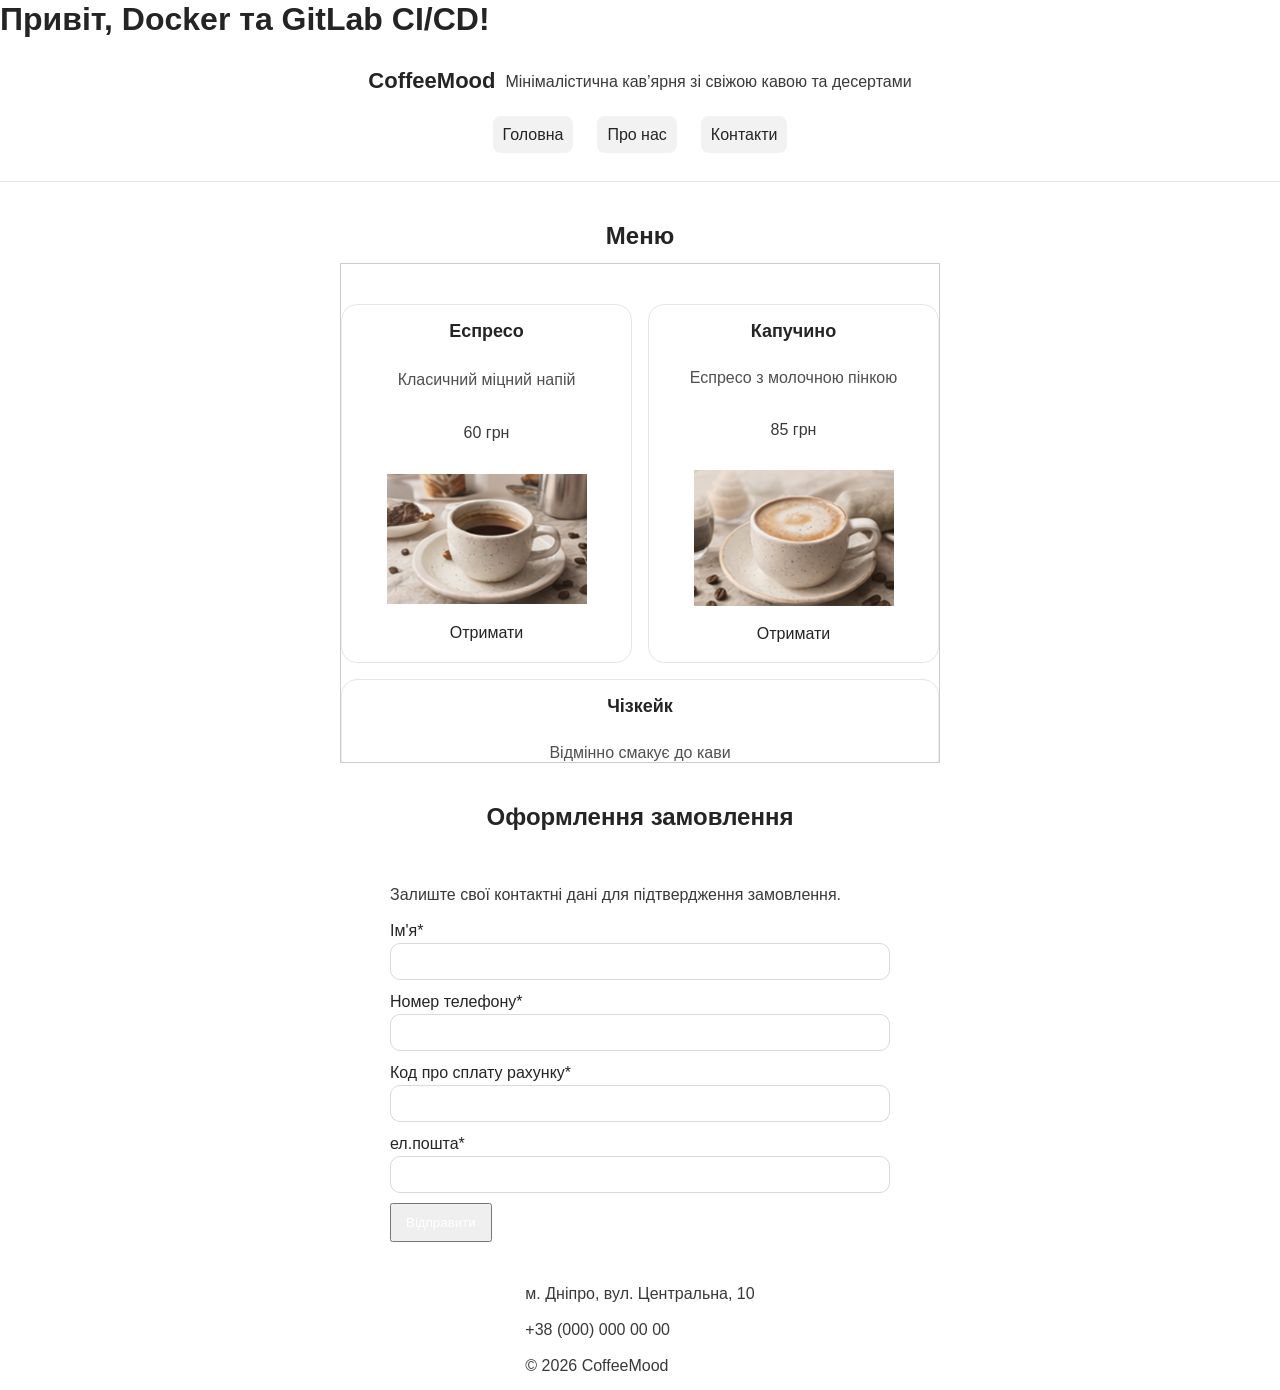
<file: index.html>
<!DOCTYPE html>
<html lang="uk">
<head>
    <meta charset="UTF-8">
    <link rel="stylesheet" href="css/style__mobilefirst__LR6.css">
    <title class="page-title">CoffeeMood</title>
</head>
<script src="js/script.js"></script>
<body>
	<h1>Привіт, Docker та GitLab CI/CD!</h1>
    <header>
    	<div class="header_row">
            <h1 class="logo-title">CoffeeMood</h1>
            <p class="header-description">
                Мінімалістична кав’ярня зі свіжою кавою та десертами
            </p>
        </div>

            <nav class="navigation">
                <ul class="nav-list">
                <li class="nav-item"><a href="#">Головна</a></li>
                    <li class="nav-item"><a href="about.html">Про нас</a></li>
                    <li class="nav-item"><a href="contacts.html">Контакти</a></li>
                </ul>
            </nav>
    </header>

    <main>
    	<div class="container">
    	<h2 class="section-title">Меню</h2>
       	<section class="menu">
                    <article class="menu-card">
                        <h3 class="menu-title">Еспресо</h3>
                        <p class="menu-description">Класичний міцний напій</p>
                        <p class="menu-price">60 грн</p>
                        <img src="img/espresso_select.png">
                        <a onclick="select_order_item('espresso')">Отримати</a>
                        </article>

                    <article class="menu-card">
                        <h3 class="menu-title">Капучино</h3>
                        <p class="menu-description">Еспресо з молочною пінкою</p>
                        <p class="menu-price">85 грн</p>
                        <img src="img/capuccino_select.png">
                        <a onclick="select_order_item('capuccino')">Отримати</a>
                    </article>

                    <article class="menu-card">
                        <h3 class="menu-title">Чізкейк</h3>
                        <p class="menu-description">Відмінно смакує до кави</p>
                        <p class="menu-price">85 грн</p>
                        <img src="img/cake_select.png">
                        <a onclick="select_order_item('cheesecake')">Отримати</a>
                    </article>
					<a class="load-more-btn" onclick="Download_new_article()">Відкрити ще</a>                   
        </section>

        <section id="hidden_order_btn" style="display: none;"><br>
    		<h2>Підрахунок замовлення</h2>
        	<div id="order"></div>
        	<a href="#placing_an_order">Замовити</a>
        	<div class="calculator">
		</div><br>
        </section>

				<h2 class="section-title" id="placing_an_order">Оформлення замовлення</h2>
        <section class="order">
                <p class="order-text">
                    Залиште свої контактні дані для підтвердження замовлення.
                </p>            
                <form method="POST" class="order-form">
                	<label>Ім'я*</label>
                	<input type="text" name="name">
                	<label>Номер телефону*</label>
                	<input type="text" name="phone">
                	<label>Код про сплату рахунку*</label>
                	<input type="text" name="code_bought">
                	<label>ел.пошта*</label>
                	<input type="text" name="email">
                	<button type="submit" class="form_btn">Відправити</button>
                </form>
                <div id="message"></div>
        </section>
    	</div>
    </main>

    <footer>
    	<div>
    		<p class="footer-text">м. Дніпро, вул. Центральна, 10</p>
            <p class="footer-text">+38 (000) 000 00 00</p>
            <p class="footer-copy">© 2026 CoffeeMood</p>
        </div>
    </footer>
    <script type="text/javascript">
    document.addEventListener('DOMContentLoaded', () => {

    const form = document.querySelector('.order-form');
    if (!form) return;

    const messageBox = document.querySelector('#message');

    // --- helpers ---
    function isEmailValid(email) {
        return /^[^\s@]+@[^\s@]+\.[^\s@]+$/.test(email);
    }

    function isPhoneValid(phone) {
        return /^\+38\d{10}$/.test(phone);
    }

    function setFieldState(field, isOk) {
        if (!field) return;
        field.style.borderColor = isOk ? '#d9d9d9' : 'crimson';
    }

    function validate(values) {
        if (values.name.length < 2) return "Ім'я має містити мінімум 2 символи";
        if (!isPhoneValid(values.phone)) return "Телефон має бути у форматі +380XXXXXXXXX";
        if (values.buy.length < 3) return "Код рахунку занадто короткий";
        if (!isEmailValid(values.email)) return "Вкажіть коректний email";
        return null;
    }

    function checkForm(values) {

        const nameInput = form.querySelector('[name="name"]');
        const phoneInput = form.querySelector('[name="phone"]');
        const buyInput = form.querySelector('[name="code_bought"]');
        const emailInput = form.querySelector('[name="email"]');

        setFieldState(nameInput, values.name.length >= 2);
        setFieldState(phoneInput, isPhoneValid(values.phone));
        setFieldState(buyInput, values.buy.length >= 3);
        setFieldState(emailInput, isEmailValid(values.email));

        const error = validate(values);

        if (messageBox) {
            messageBox.textContent = error || "";
            messageBox.style.color = error ? "crimson" : "green";
        }

        return !error;
    }

    // --- submit ---
    form.addEventListener('submit', async (e) => {
        e.preventDefault();

        const values = {
            name: form.querySelector('[name="name"]').value.trim(),
            phone: form.querySelector('[name="phone"]').value.trim(),
            buy: form.querySelector('[name="code_bought"]').value.trim(),
            email: form.querySelector('[name="email"]').value.trim()
        };

        if (!checkForm(values)) return;

        const formData = new FormData(form);

        try {
            const response = await fetch('api/order.php', {
                method: 'POST',
                body: formData
            });

   //          const text = await response.text();
			// console.log(text);

            const data = await response.json();

            if (data.status === 'success') {
                if (messageBox) {
                    messageBox.textContent = data.message;
                    messageBox.style.color = 'green';
                }
                form.reset();
            } else {
                if (messageBox) {
                    messageBox.textContent = data.errors?.join('\n') || 'Помилка';
                    messageBox.style.color = 'crimson';
                }
            }

        } catch (err) {
            console.error(err);
            if (messageBox) {
                messageBox.textContent = 'Помилка відправки форми';
                messageBox.style.color = 'crimson';
            }
        }
    });

}); 	
    </script>
</body>
</html>
</file>
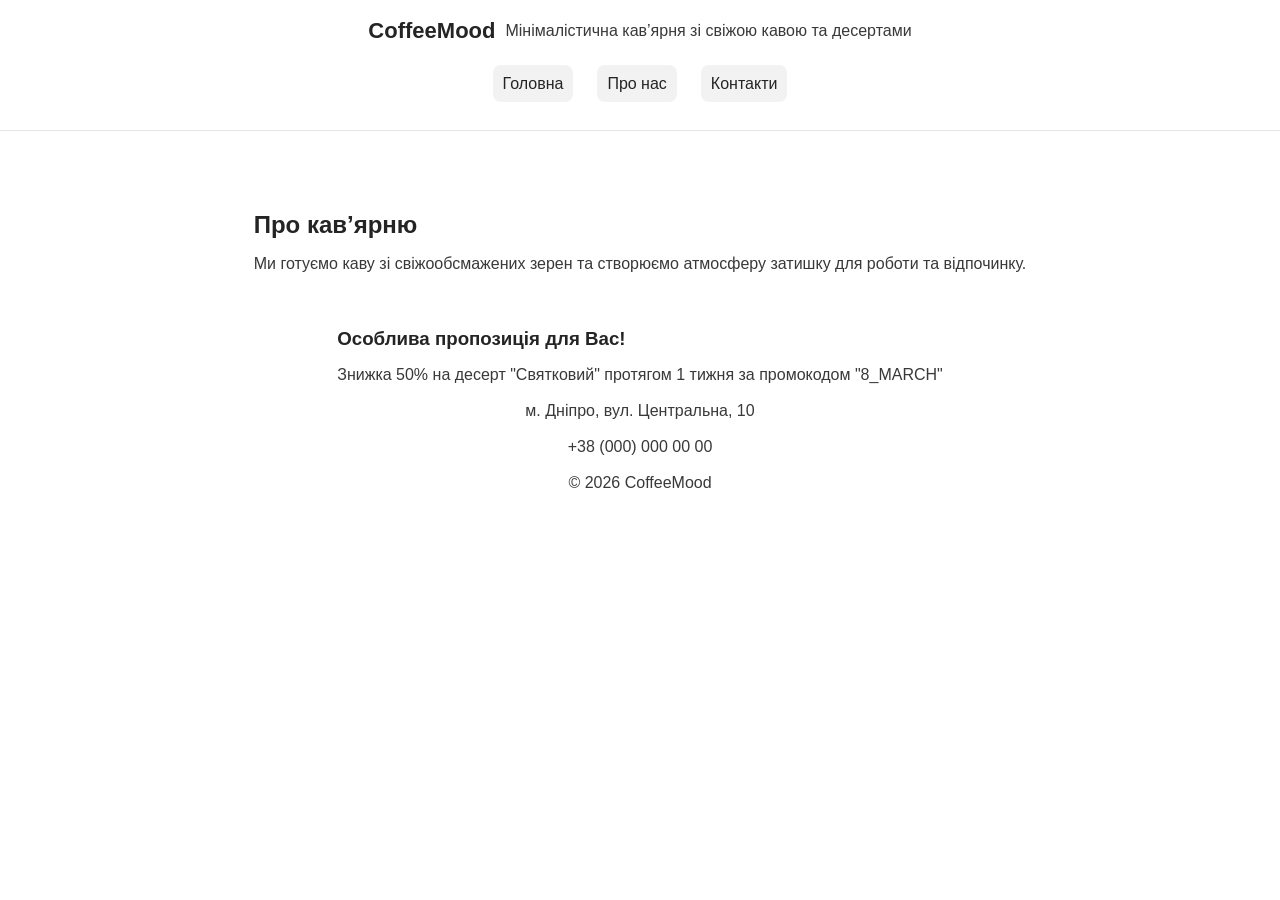
<file: about.html>
<!DOCTYPE html>
<html lang="uk">
<head>
    <meta charset="UTF-8">
    <link rel="stylesheet" href="css/style__mobilefirst__LR6.css">
    <title class="page-title">CoffeeMood</title>
</head>
<script src="js/script.js"></script>
<body>
    <header>
        <div class="header_row">
            <h1 class="logo-title">CoffeeMood</h1>
            <p class="header-description">
                Мінімалістична кав’ярня зі свіжою кавою та десертами
            </p>
        </div>
            <nav class="navigation">
                <ul class="nav-list">
                    <li class="nav-item"><a href="index.html">Головна</a></li>
                    <li class="nav-item"><a href="#">Про нас</a></li>
                    <li class="nav-item"><a href="contacts.html">Контакти</a></li>
                </ul>
            </nav>
    </header>

    <main>
        <div class="container">
        <section class="about">
                <h2 class="section-title">Про кав’ярню</h2>
                <p class="about-text">
                    Ми готуємо каву зі свіжообсмажених зерен та створюємо
                    атмосферу затишку для роботи та відпочинку.
                </p>
        </section>
        <article>
            <h3>Особлива пропозиція для Вас!</h3>
            <p>Знижка 50% на десерт "Святковий" протягом 1 тижня за промокодом "8_MARCH"</p>
        </article>
        </div>
    </main>

    <footer>
            <p class="footer-text">м. Дніпро, вул. Центральна, 10</p>
            <p class="footer-text">+38 (000) 000 00 00</p>
            <p class="footer-copy">© 2026 CoffeeMood</p>
    </footer>
</body>
</html>
</file>
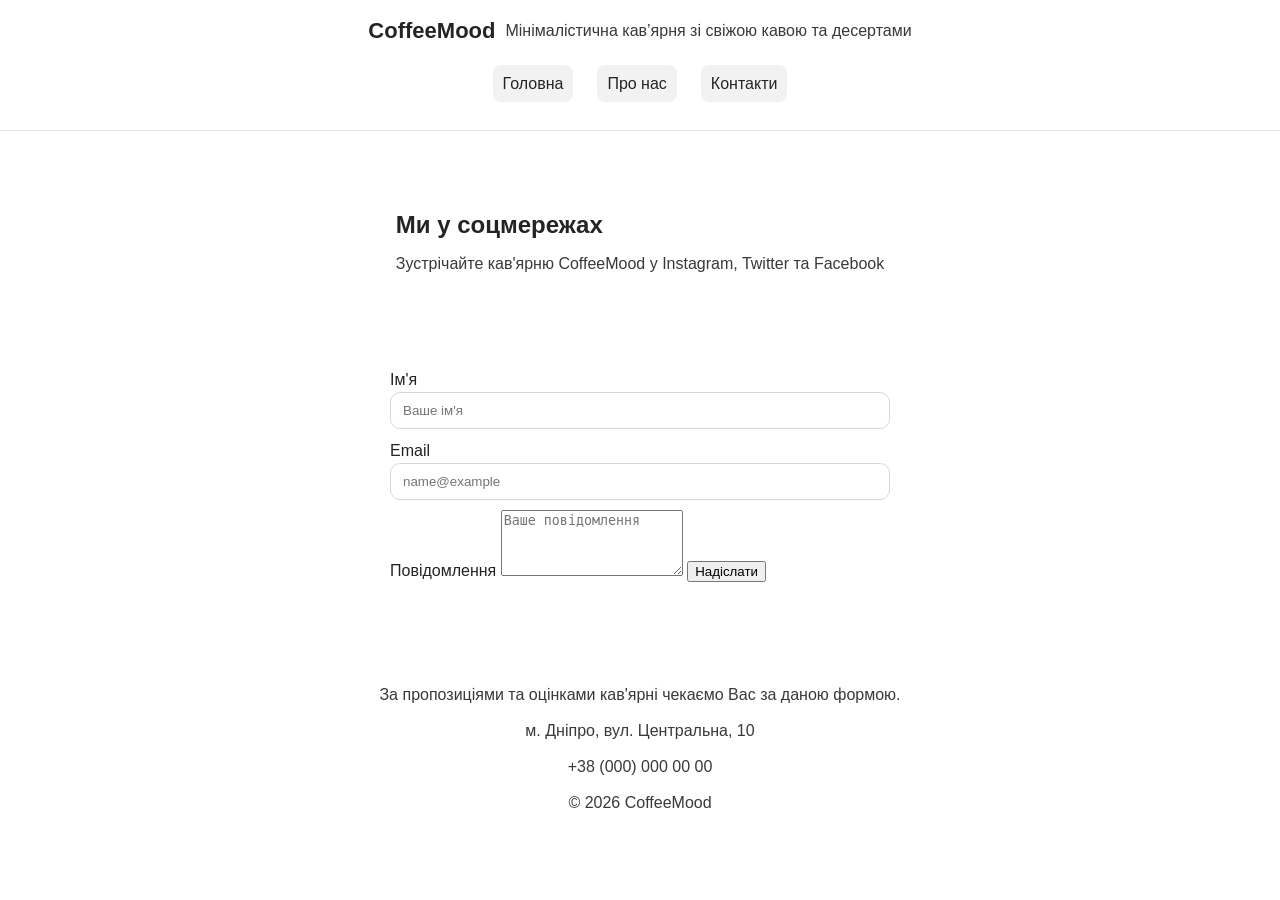
<file: contacts.html>
<!DOCTYPE html>
<html lang="uk">
<head>
    <meta charset="UTF-8">
    <link rel="stylesheet" href="css/style__mobilefirst__LR6.css">
    <title class="page-title">CoffeeMood</title>
</head>
<script src="js/script.js"></script>
<body>
    <header>
        <div class="header_row">
            <h1 class="logo-title">CoffeeMood</h1>
            <p class="header-description">
                Мінімалістична кав’ярня зі свіжою кавою та десертами
            </p>
        </div>
            <nav class="navigation">
                <ul class="nav-list">
                    <li class="nav-item"><a href="index.html">Головна</a></li>
                    <li class="nav-item"><a href="about.html">Про нас</a></li>
                    <li class="nav-item"><a href="#">Контакти</a></li>
                </ul>
            </nav>
    </header>

    <main>
        <div class="container">
        <section class="contacts">
                <h2 class="section-title">Ми у соцмережах</h2>
                <p class="contacts-text">
                    Зустрічайте кав'ярню CoffeeMood у Instagram, Twitter та Facebook
                    
                </p>
        </section>
        <section>
            <form class="contact-form">
                <label>
                    Ім'я
                    <input class="name_input" type="text" name="name" placeholder="Baшe iм'я">
                </label>
                <label>
                    Email
                    <input class="email_input" type="email" name="email" placeholder="name@example">
                </label>
                <label>
                    Повідомлення
                </label>
                <textarea class="message_input"
                   name="message" rows="4" placeholder="Ваше повідомлення"></textarea>
                <button type="submit">Надіслати</button>
            </form>
            <br><br><p class="form-message"></p>
        </section>
        </div>
    </main>

    <aside>
    <p>
        За пропозиціями та оцінками кав'ярні чекаємо Вас за даною формою.
    </p>
    </aside>

    <footer>
            <p class="footer-text">м. Дніпро, вул. Центральна, 10</p>
            <p class="footer-text">+38 (000) 000 00 00</p>
            <p class="footer-copy">© 2026 CoffeeMood</p>
    </footer>
    <script type="text/javascript">
document.addEventListener('DOMContentLoaded', () => {

    const form = document.querySelector('.contact-form');

    // --- helpers ---
    function isEmailValid(email) {
        return /^[^\s@]+@[^\s@]+\.[^\s@]+$/.test(email);
    }

    function validateForm(values) {
        if (values.name.length < 2) return "Iм'я має містити мінімум 2 символи";
        if (!isEmailValid(values.email)) return "Вкажіть коректний email";
        if (values.message.length < 10) return "Повідомлення має містити мінімум 10 символів";
        return null;
    }

    function setFieldState(field, isOk) {
        field.style.borderColor = isOk ? '#d9d9d9' : 'crimson';
    }

    // --- основная валидация ---
    function checkupForm() {
        const values = {
            name: form.name.value.trim(),
            email: form.email.value.trim(),
            message: form.message.value.trim()
        };

        const name_input = document.querySelector('.name_input');
        const email_input = document.querySelector('.email_input');
        const message_input = document.querySelector('.message_input');

        setFieldState(name_input, values.name.length >= 2);
        setFieldState(email_input, isEmailValid(values.email));
        setFieldState(message_input, values.message.length >= 10);

        const error = validateForm(values);
        document.querySelector('.form-message').textContent = error || "";

        return !error; // возвращаем true/false
    }

    // --- submit ---
    form.addEventListener('submit', async (e) => {
        e.preventDefault();

        // 1. валидация
        if (!checkupForm()) return;

        // 2. отправка
        const formData = new FormData(form);

        try {
            const response = await fetch('api/contact.php', {
                method: 'POST',
                body: formData
            });

            const data = await response.json();

            if (data.status === 'success') {
                alert(data.message);
                form.reset();
            } else {
                alert(data.errors.join('\n'));
            }

        } catch (error) {
            console.error(error);
            alert('Помилка відправки форми');
        }
    });

});
    </script>
</body>
</html>
</file>
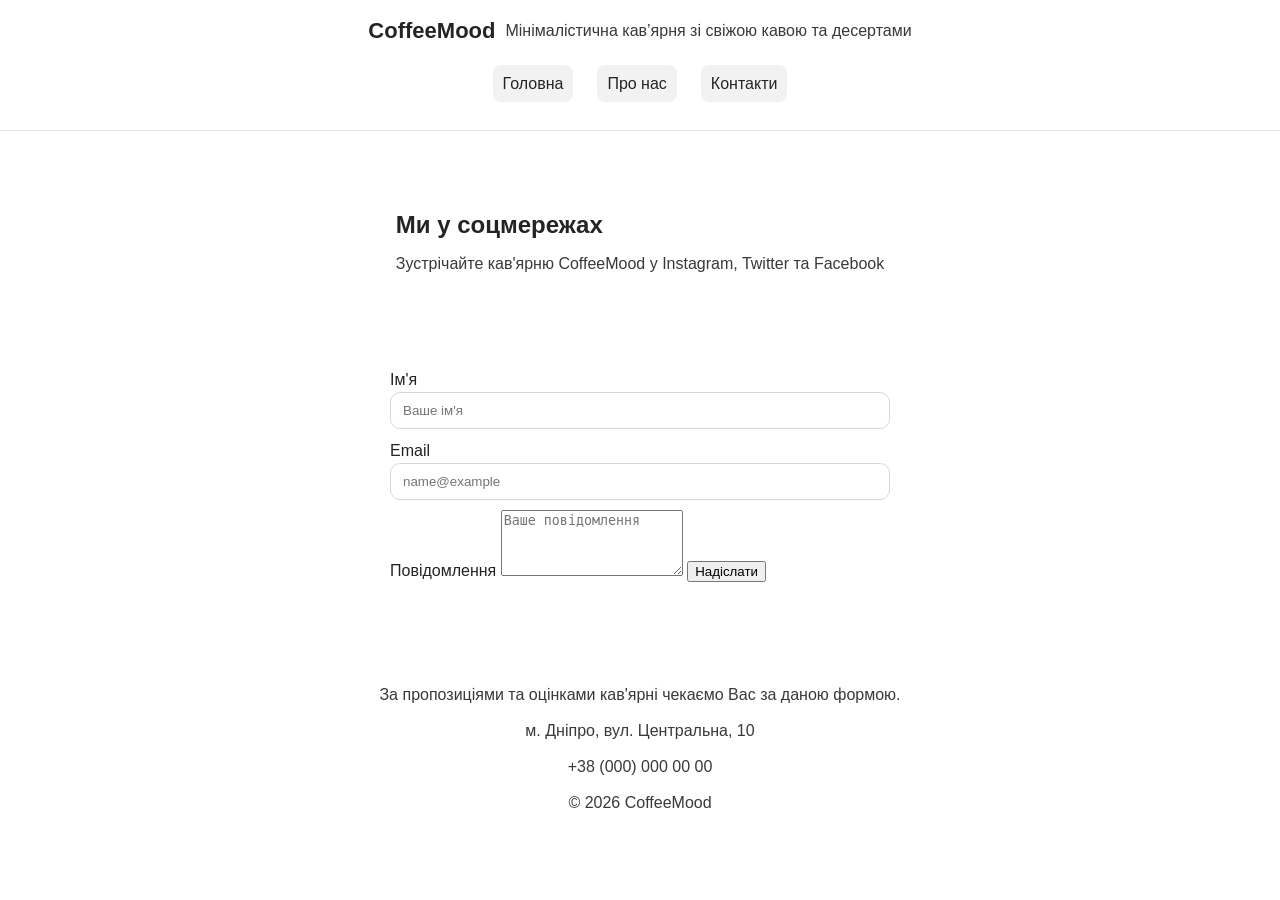
<file: src/contacts.html>
<!DOCTYPE html>
<html lang="uk">
<head>
    <meta charset="UTF-8">
    <link rel="stylesheet" href="css/style__mobilefirst__LR6.css">
    <title class="page-title">CoffeeMood</title>
</head>
<script src="js/script.js"></script>
<body>
    <header>
        <div class="header_row">
            <h1 class="logo-title">CoffeeMood</h1>
            <p class="header-description">
                Мінімалістична кав’ярня зі свіжою кавою та десертами
            </p>
        </div>
            <nav class="navigation">
                <ul class="nav-list">
                    <li class="nav-item"><a href="index.html">Головна</a></li>
                    <li class="nav-item"><a href="about.html">Про нас</a></li>
                    <li class="nav-item"><a href="#">Контакти</a></li>
                </ul>
            </nav>
    </header>

    <main>
        <div class="container">
        <section class="contacts">
                <h2 class="section-title">Ми у соцмережах</h2>
                <p class="contacts-text">
                    Зустрічайте кав'ярню CoffeeMood у Instagram, Twitter та Facebook
                    
                </p>
        </section>
        <section>
            <form class="contact-form">
                <label>
                    Ім'я
                    <input class="name_input" type="text" name="name" placeholder="Baшe iм'я">
                </label>
                <label>
                    Email
                    <input class="email_input" type="email" name="email" placeholder="name@example">
                </label>
                <label>
                    Повідомлення
                </label>
                <textarea class="message_input"
                   name="message" rows="4" placeholder="Ваше повідомлення"></textarea>
                <button type="submit">Надіслати</button>
            </form>
            <br><br><p class="form-message"></p>
        </section>
        </div>
    </main>

    <aside>
    <p>
        За пропозиціями та оцінками кав'ярні чекаємо Вас за даною формою.
    </p>
    </aside>

    <footer>
            <p class="footer-text">м. Дніпро, вул. Центральна, 10</p>
            <p class="footer-text">+38 (000) 000 00 00</p>
            <p class="footer-copy">© 2026 CoffeeMood</p>
    </footer>
    <script type="text/javascript">
document.addEventListener('DOMContentLoaded', () => {

    const form = document.querySelector('.contact-form');

    // --- helpers ---
    function isEmailValid(email) {
        return /^[^\s@]+@[^\s@]+\.[^\s@]+$/.test(email);
    }

    function validateForm(values) {
        if (values.name.length < 2) return "Iм'я має містити мінімум 2 символи";
        if (!isEmailValid(values.email)) return "Вкажіть коректний email";
        if (values.message.length < 10) return "Повідомлення має містити мінімум 10 символів";
        return null;
    }

    function setFieldState(field, isOk) {
        field.style.borderColor = isOk ? '#d9d9d9' : 'crimson';
    }

    // --- main validation ---
    function checkupForm() {
        const values = {
            name: form.name.value.trim(),
            email: form.email.value.trim(),
            message: form.message.value.trim()
        };

        const name_input = document.querySelector('.name_input');
        const email_input = document.querySelector('.email_input');
        const message_input = document.querySelector('.message_input');

        setFieldState(name_input, values.name.length >= 2);
        setFieldState(email_input, isEmailValid(values.email));
        setFieldState(message_input, values.message.length >= 10);

        const error = validateForm(values);
        document.querySelector('.form-message').textContent = error || "";

        return !error; // return true/false
    }

    // --- submit ---
    form.addEventListener('submit', async (e) => {
        e.preventDefault();

        // 1. validation
        if (!checkupForm()) return;

        // 2. sending
        const formData = new FormData(form);

        try {
            const response = await fetch('api/contact.php', {
                method: 'POST',
                body: formData
            });

            const data = await response.json();

            if (data.status === 'success') {
                alert(data.message);
                form.reset();
            } else {
                alert(data.errors.join('\n'));
            }

        } catch (error) {
            console.error(error);
            alert('Помилка відправки форми');
        }
    });

});
    </script>
</body>
</html>
</file>
<file: css/style__mobilefirst__LR6.css>
* {
	box-sizing: border-box;
}

main {
	display: flex;
	flex-direction: column;
/*	padding-left: 20%;*/
	column-gap: 20px;
}

body {
	margin: 0;
	font-family: Arial, sans-serif;
	line-height: 1.5;
	color: #242424;
	background: #ffffff;
}

a {
	color: inherit;
	text-decoration: none;
}

img {
	max-width: 100%;
	display: block;
}

.container {
	max-width: 1100px;
	margin: 0 auto;
	padding: 0 16px;
	display: flex;
	flex-direction: column;
	align-items: center;
}

section {
	padding: 40px 0;
}

h1, h2, h3 {
	margin: 0 0 12px;
	line-height: 1.2;
}

p {
	margin: 0 0 12px;
	opacity: 0.9;
}

/*navigation*/
header {
	padding: 18px 0;
	border-bottom: 1px solid #e6e6e6;
}

.logo-title {
	font-size: 22px;
}

.nav-list a {
	padding: 8px 10px;
	border-radius: 8px;
}

.nav-list a:hover {
	background: #f2f2f2;
}

/*cards*/
.menu-card {
	border: 1px solid #e6e6e6;
	border-radius: 16px;
	padding: 16px;
	background: #fff;
	/*для перехода чтоб контейнер по размеру*/
/*	container-type: inline-size;
		border: 3px solid red;*/
}

/*@container (max-width: 290px) {
	.text-menu {
		flex-direction: column;
				border: 3px solid blue;
	}
}*/

/*оно самое обычное состояние*/
.text-menu {
	display: flex;
	flex-direction: column;
	column-gap: 10px;
}

.menu-title {
	font-size: 18px;
	margin-bottom: 8px;
}

.menu-description {
	opacity: 0.8;
}

.section-title {
	align-self: center;
	/*margin-left: 45%;*/
	margin-top: 40px;
}

/*btns*/
.form_btn {
	display: inline-block;
	padding: 10px 14px;
	border-radius: #242424;
	color: #fff;
	cursor: pointer;
}

.form_btn:hover {
	opacity: 0.9;
}

/*form*/
form {
	max-width: 520px;
}

form input {
	width: 100%;
	padding: 10px 12px;
	border: 1px solid #d9d9d9;
	border-radius: 10px;
	margin-bottom: 10px;
}

form input:focus {
	outline: none;
	border-color: #242424;
}

/*flexbox ---*/
.header_row {
	display: flex;
	/*align-items: center;
	justify-content: space-between;
	gap: : 16px;*/
	flex-direction: column;
	gap: 10px;
}

.nav-list{
	display: flex;
/*	gap: 10px;
	flex-wrap: wrap;*/
	flex-direction: column;
	gap: 8px;
/* deleting list default styles*/
	list-style: none;
	padding: 0;
}

.menu {
	display: flex;
	flex-direction: column;
	gap: 16px;
	width: 600px;
	max-height: 500px;
	overflow-y: auto;
	border: 1px solid #ccc;
	align-items: stretch;
}

.load-more-btn {
	display: flex;
	justify-content: center;
	align-items: center;
	width: 100%;
	height: 80px;
	cursor: pointer;
}

/*.block_load-more-btn {
	display: flex;
	height: 20px;
	width: 40px;
	flex-direction: row;
	align-items: center
}*/

.menu-card {
	display: grid;
	grid-template-columns: 1fr;
	gap: 16px;
	width: 100%;
}

.menu-card img {
	width: 100%;
	max-width: 200px;
	height: auto;
	display: block;
}

@media (min-width: 768px) {
	.header_row {
		flex-direction: row;
		justify-content: space-between;
		align-items: center;
	}

	.menu {
		flex-direction: row;
		flex-wrap: wrap;
		/*dod*/
	}

	.nav-list {
		flex-direction: row;
		flex-wrap: wrap;
	}

	.menu-card {
    	display: grid;
    	grid-template-columns: repeat(1, 1fr);
   		justify-items: center; /* по горизонталі */
    	align-items: center;   /* по вертикалі */
    	text-align: center;    /* для тексту */
	}

	.nav-item a {
		padding: 10px;
		border-radius: 8px;
		background: #f2f2f2;
	}
}

form {
	max-width: 100%;
}

@media (min-width: 768px) {
	form {
		max-width: 500px;
	}
}

@media (min-width: 1024px) {
	.menu-card {
		grid-template-columns: repeat(1, 1fr);
	}

	.nav-list {
		gap: 24px;
	}

	.menu-card {
		flex: 1 1 280px;
	}
}

footer {
	display: flex;
	flex-direction: column;
	align-items: center;
	column-gap: 10px
}

header {
	display: flex;
	flex-direction: column;
	align-items: center;
	column-gap: 10px;
}

/* contacts.html */

aside {
	display: flex;
	flex-direction: column;
	align-items: center;
}
</file>
<file: src/css/style__mobilefirst__LR6.css>
* {
	box-sizing: border-box;
}

main {
	display: flex;
	flex-direction: column;
/*	padding-left: 20%;*/
	column-gap: 20px;
}

body {
	margin: 0;
	font-family: Arial, sans-serif;
	line-height: 1.5;
	color: #242424;
	background: #ffffff;
}

a {
	color: inherit;
	text-decoration: none;
}

img {
	max-width: 100%;
	display: block;
}

.container {
	max-width: 1100px;
	margin: 0 auto;
	padding: 0 16px;
	display: flex;
	flex-direction: column;
	align-items: center;
}

section {
	padding: 40px 0;
}

h1, h2, h3 {
	margin: 0 0 12px;
	line-height: 1.2;
}

p {
	margin: 0 0 12px;
	opacity: 0.9;
}

/*navigation*/
header {
	padding: 18px 0;
	border-bottom: 1px solid #e6e6e6;
}

.logo-title {
	font-size: 22px;
}

.nav-list a {
	padding: 8px 10px;
	border-radius: 8px;
}

.nav-list a:hover {
	background: #f2f2f2;
}

/*cards*/
.menu-card {
	border: 1px solid #e6e6e6;
	border-radius: 16px;
	padding: 16px;
	background: #fff;
	/*for switching to container by size*/
/*	container-type: inline-size;
		border: 3px solid red;*/
}

/*@container (max-width: 290px) {
	.text-menu {
		flex-direction: column;
				border: 3px solid blue;
	}
}*/

/*that usual start state*/
.text-menu {
	display: flex;
	flex-direction: column;
	column-gap: 10px;
}

.menu-title {
	font-size: 18px;
	margin-bottom: 8px;
}

.menu-description {
	opacity: 0.8;
}

.section-title {
	align-self: center;
	/*margin-left: 45%;*/
	margin-top: 40px;
}

/*btns*/
.form_btn {
	display: inline-block;
	padding: 10px 14px;
	border-radius: #242424;
	color: #fff;
	cursor: pointer;
}

.form_btn:hover {
	opacity: 0.9;
}

/*form*/
form {
	max-width: 520px;
}

form input {
	width: 100%;
	padding: 10px 12px;
	border: 1px solid #d9d9d9;
	border-radius: 10px;
	margin-bottom: 10px;
}

form input:focus {
	outline: none;
	border-color: #242424;
}

/*flexbox ---*/
.header_row {
	display: flex;
	/*align-items: center;
	justify-content: space-between;
	gap: : 16px;*/
	flex-direction: column;
	gap: 10px;
}

.nav-list{
	display: flex;
/*	gap: 10px;
	flex-wrap: wrap;*/
	flex-direction: column;
	gap: 8px;
/* deleting list default styles*/
	list-style: none;
	padding: 0;
}

.menu {
	display: flex;
	flex-direction: column;
	gap: 16px;
	width: 600px;
	max-height: 500px;
	overflow-y: auto;
	border: 1px solid #ccc;
	align-items: stretch;
}

.load-more-btn {
	display: flex;
	justify-content: center;
	align-items: center;
	width: 100%;
	height: 80px;
	cursor: pointer;
}

/*.block_load-more-btn {
	display: flex;
	height: 20px;
	width: 40px;
	flex-direction: row;
	align-items: center
}*/

.menu-card {
	display: grid;
	grid-template-columns: 1fr;
	gap: 16px;
	width: 100%;
}

.menu-card img {
	width: 100%;
	max-width: 200px;
	height: auto;
	display: block;
}

@media (min-width: 768px) {
	.header_row {
		flex-direction: row;
		justify-content: space-between;
		align-items: center;
	}

	.menu {
		flex-direction: row;
		flex-wrap: wrap;
		/*dod*/
	}

	.nav-list {
		flex-direction: row;
		flex-wrap: wrap;
	}

	.menu-card {
    	display: grid;
    	grid-template-columns: repeat(1, 1fr);
   		justify-items: center; /* by width */
    	align-items: center;   /* by height */
    	text-align: center;    /* for text */
	}

	.nav-item a {
		padding: 10px;
		border-radius: 8px;
		background: #f2f2f2;
	}
}

form {
	max-width: 100%;
}

@media (min-width: 768px) {
	form {
		max-width: 500px;
	}
}

@media (min-width: 1024px) {
	.menu-card {
		grid-template-columns: repeat(1, 1fr);
	}

	.nav-list {
		gap: 24px;
	}

	.menu-card {
		flex: 1 1 280px;
	}
}

footer {
	display: flex;
	flex-direction: column;
	align-items: center;
	column-gap: 10px
}

header {
	display: flex;
	flex-direction: column;
	align-items: center;
	column-gap: 10px;
}

/* contacts.html */

aside {
	display: flex;
	flex-direction: column;
	align-items: center;
}
</file>
